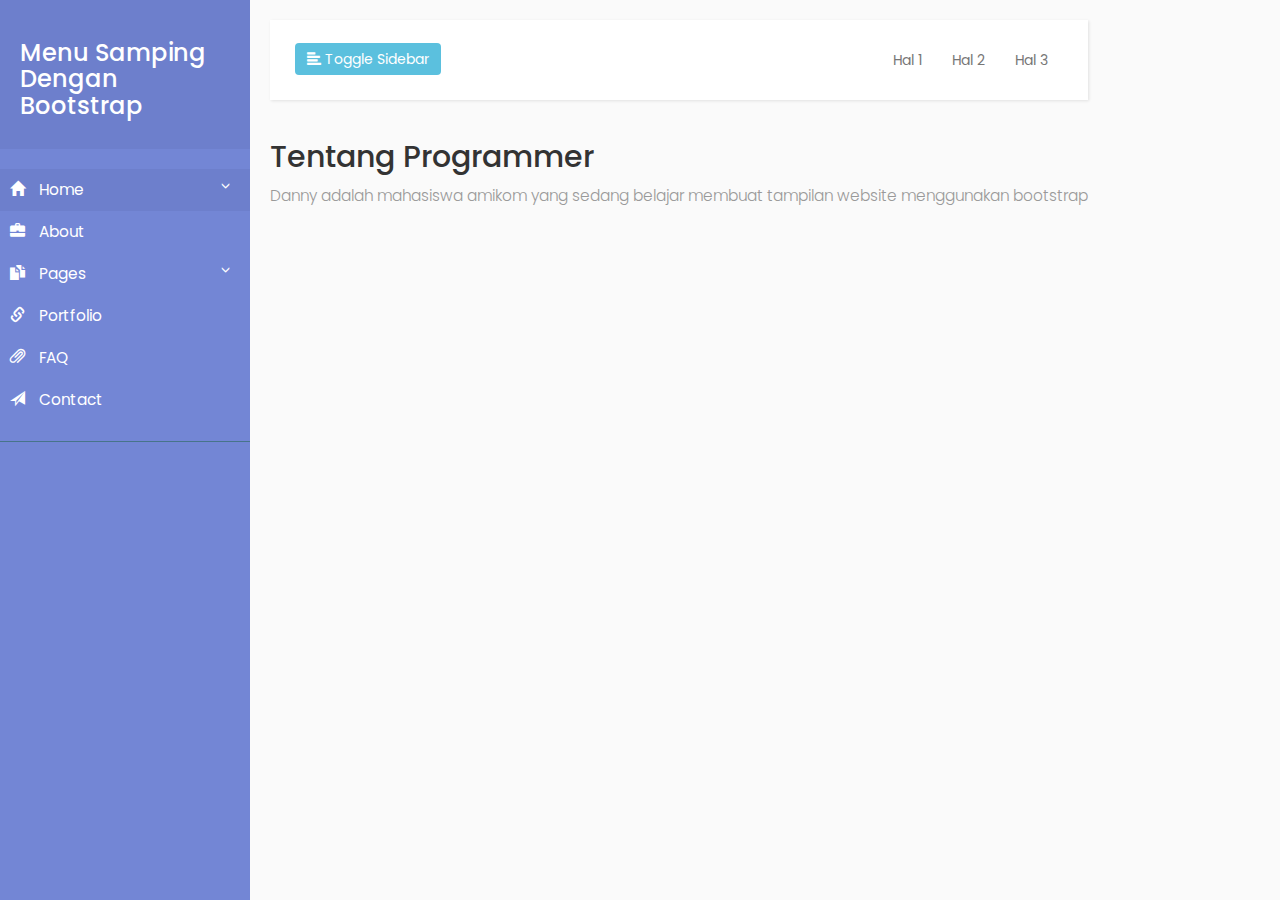
<file: kuis/about.html>
<!DOCTYPE html>
<html>
    <head>
        <meta charset="utf-8">
        <meta name="viewport" content="width=device-width, initial-scale=1.0">
        <meta http-equiv="X-UA-Compatible" content="IE=edge">

        <title>QUIS BOOTSTRAP</title>

         <!-- Bootstrap CSS CDN -->
        <link rel="stylesheet" href="https://maxcdn.bootstrapcdn.com/bootstrap/3.3.7/css/bootstrap.min.css">
        <!-- Our Custom CSS -->
        <link rel="stylesheet" href="style4.css">
    </head>
    <body>



        <div class="wrapper">
            <!-- Sidebar Holder -->
            <nav id="sidebar">
                <div class="sidebar-header">
                    <h3>Menu Samping Dengan Bootstrap</h3>
                    <strong>BS</strong>
                </div>

                <ul class="list-unstyled components">
                    <li class="active">
                        <a href="#homeSubmenu" data-toggle="collapse" aria-expanded="false">
                            <i class="glyphicon glyphicon-home"></i>
                            Home
                        </a>
                        <ul class="collapse list-unstyled" id="homeSubmenu">
                            <li><a href="home.html">Home 1</a></li>
                            <li><a href="home2.html">Home 2</a></li>
                            <li><a href="home3.html">Home 3</a></li>
                        </ul>
                    </li>
                    <li>
                        <a href="about.html">
                            <i class="glyphicon glyphicon-briefcase"></i>
                            About
                        </a>
                        <a href="#pageSubmenu" data-toggle="collapse" aria-expanded="false">
                            <i class="glyphicon glyphicon-duplicate"></i>
                            Pages
                        </a>
                        <ul class="collapse list-unstyled" id="pageSubmenu">
                            <li><a href="#">Page 1</a></li>
                            <li><a href="#">Page 2</a></li>
                            <li><a href="#">Page 3</a></li>
                        </ul>
                    </li>
                    <li>
                        <a href="#">
                            <i class="glyphicon glyphicon-link"></i>
                            Portfolio
                        </a>
                    </li>
                    <li>
                        <a href="#">
                            <i class="glyphicon glyphicon-paperclip"></i>
                            FAQ
                        </a>
                    </li>
                    <li>
                        <a href="contact.html">
                            <i class="glyphicon glyphicon-send"></i>
                            Contact
                        </a>
                    </li>
                </ul>

    
            </nav>

            <!-- Page Content Holder -->
            <div id="content">

                <nav class="navbar navbar-default">
                    <div class="container-fluid">

                        <div class="navbar-header">
                            <button type="button" id="sidebarCollapse" class="btn btn-info navbar-btn">
                                <i class="glyphicon glyphicon-align-left"></i>
                                <span>Toggle Sidebar</span>
                            </button>
                        </div>

                        <div class="collapse navbar-collapse" id="bs-example-navbar-collapse-1">
                            <ul class="nav navbar-nav navbar-right">
                                <li><a href="#">Hal 1</a></li>
                                <li><a href="#">Hal 2</a></li>
                                <li><a href="#">Hal 3</a></li>
                            </ul>
                        </div>
                    </div>
                </nav>

                <h2>Tentang Programmer</h2>
                <p> Danny adalah mahasiswa amikom yang sedang belajar membuat tampilan website menggunakan bootstrap</p>

				         </div>
        </div>





        <!-- jQuery CDN -->
         <script src="https://code.jquery.com/jquery-1.12.0.min.js"></script>
         <!-- Bootstrap Js CDN -->
         <script src="https://maxcdn.bootstrapcdn.com/bootstrap/3.3.7/js/bootstrap.min.js"></script>

         <script type="text/javascript">
             $(document).ready(function () {
                 $('#sidebarCollapse').on('click', function () {
                     $('#sidebar').toggleClass('active');
                 });
             });
         </script>
    </body>
</html>
</file>
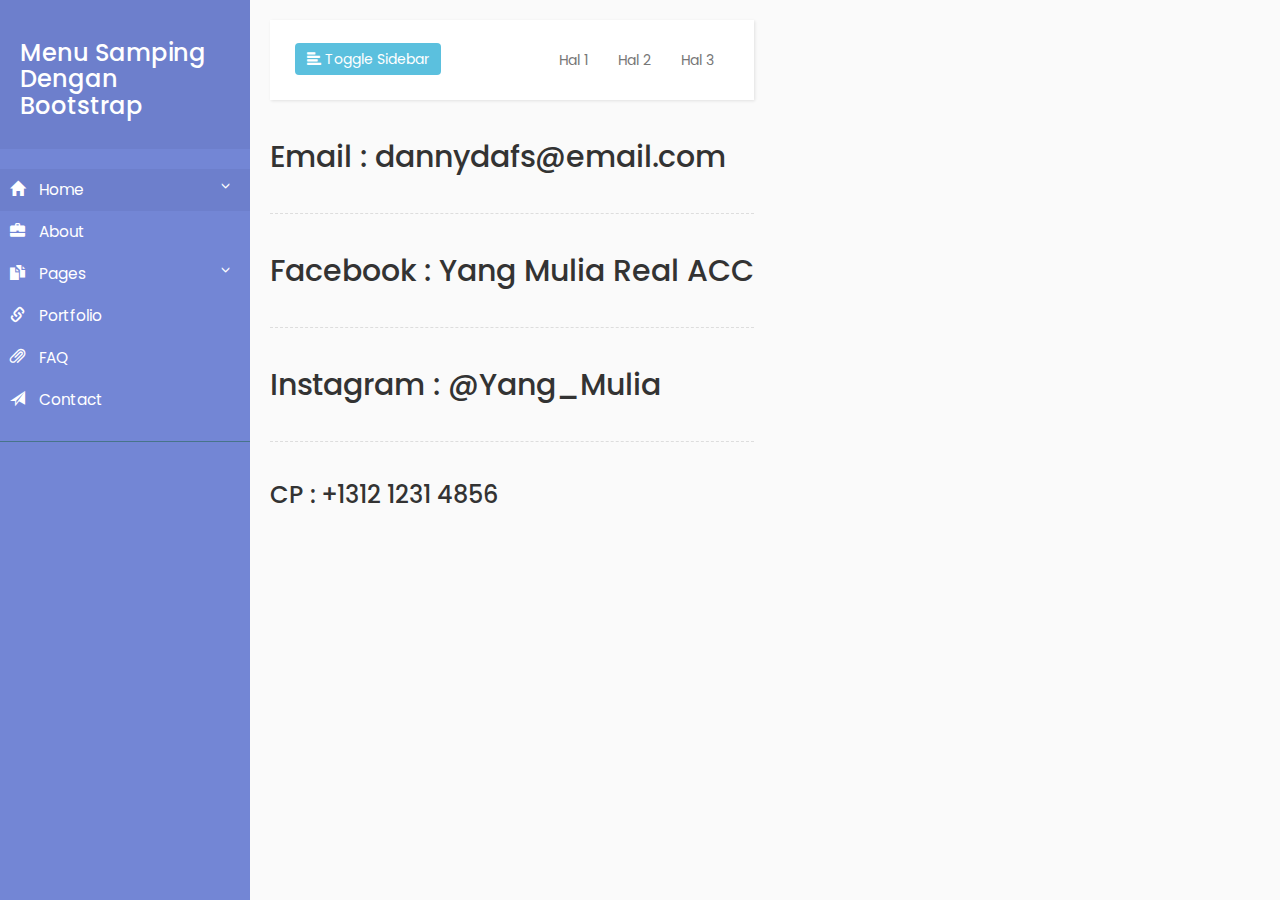
<file: kuis/contact.html>
<!DOCTYPE html>
<html>
    <head>
        <meta charset="utf-8">
        <meta name="viewport" content="width=device-width, initial-scale=1.0">
        <meta http-equiv="X-UA-Compatible" content="IE=edge">

        <title>QUIS BOOTSTRAP</title>

         <!-- Bootstrap CSS CDN -->
        <link rel="stylesheet" href="https://maxcdn.bootstrapcdn.com/bootstrap/3.3.7/css/bootstrap.min.css">
        <!-- Our Custom CSS -->
        <link rel="stylesheet" href="style4.css">
    </head>
    <body>



        <div class="wrapper">
            <!-- Sidebar Holder -->
            <nav id="sidebar">
                <div class="sidebar-header">
                    <h3>Menu Samping Dengan Bootstrap</h3>
                    <strong>BS</strong>
                </div>

                <ul class="list-unstyled components">
                    <li class="active">
                        <a href="#homeSubmenu" data-toggle="collapse" aria-expanded="false">
                            <i class="glyphicon glyphicon-home"></i>
                            Home
                        </a>
                        <ul class="collapse list-unstyled" id="homeSubmenu">
                            <li><a href="home.html">Home 1</a></li>
                            <li><a href="home2.html">Home 2</a></li>
                            <li><a href="home3.html">Home 3</a></li>
                        </ul>
                    </li>
                    <li>
                        <a href="about.html">
                            <i class="glyphicon glyphicon-briefcase"></i>
                            About
                        </a>
                        <a href="#pageSubmenu" data-toggle="collapse" aria-expanded="false">
                            <i class="glyphicon glyphicon-duplicate"></i>
                            Pages
                        </a>
                        <ul class="collapse list-unstyled" id="pageSubmenu">
                            <li><a href="#">Page 1</a></li>
                            <li><a href="#">Page 2</a></li>
                            <li><a href="#">Page 3</a></li>
                        </ul>
                    </li>
                    <li>
                        <a href="#">
                            <i class="glyphicon glyphicon-link"></i>
                            Portfolio
                        </a>
                    </li>
                    <li>
                        <a href="#">
                            <i class="glyphicon glyphicon-paperclip"></i>
                            FAQ
                        </a>
                    </li>
                    <li>
                        <a href="contact.html">
                            <i class="glyphicon glyphicon-send"></i>
                            Contact
                        </a>
                    </li>
                </ul>

    
            </nav>

            <!-- Page Content Holder -->
            <div id="content">

                <nav class="navbar navbar-default">
                    <div class="container-fluid">

                        <div class="navbar-header">
                            <button type="button" id="sidebarCollapse" class="btn btn-info navbar-btn">
                                <i class="glyphicon glyphicon-align-left"></i>
                                <span>Toggle Sidebar</span>
                            </button>
                        </div>

                        <div class="collapse navbar-collapse" id="bs-example-navbar-collapse-1">
                            <ul class="nav navbar-nav navbar-right">
                                <li><a href="#">Hal 1</a></li>
                                <li><a href="#">Hal 2</a></li>
                                <li><a href="#">Hal 3</a></li>
                            </ul>
                        </div>
                    </div>
                </nav>

                <h2>Email : dannydafs@email.com</h2>

                <div class="line"></div>

                <h2>Facebook : Yang Mulia Real ACC</h2>

                <div class="line"></div>

                <h2>Instagram : @Yang_Mulia</h2>

                <div class="line"></div>

                <h3>CP : +1312 1231 4856</h3>
            </div>
        </div>





        <!-- jQuery CDN -->
         <script src="https://code.jquery.com/jquery-1.12.0.min.js"></script>
         <!-- Bootstrap Js CDN -->
         <script src="https://maxcdn.bootstrapcdn.com/bootstrap/3.3.7/js/bootstrap.min.js"></script>

         <script type="text/javascript">
             $(document).ready(function () {
                 $('#sidebarCollapse').on('click', function () {
                     $('#sidebar').toggleClass('active');
                 });
             });
         </script>
    </body>
</html>
</file>
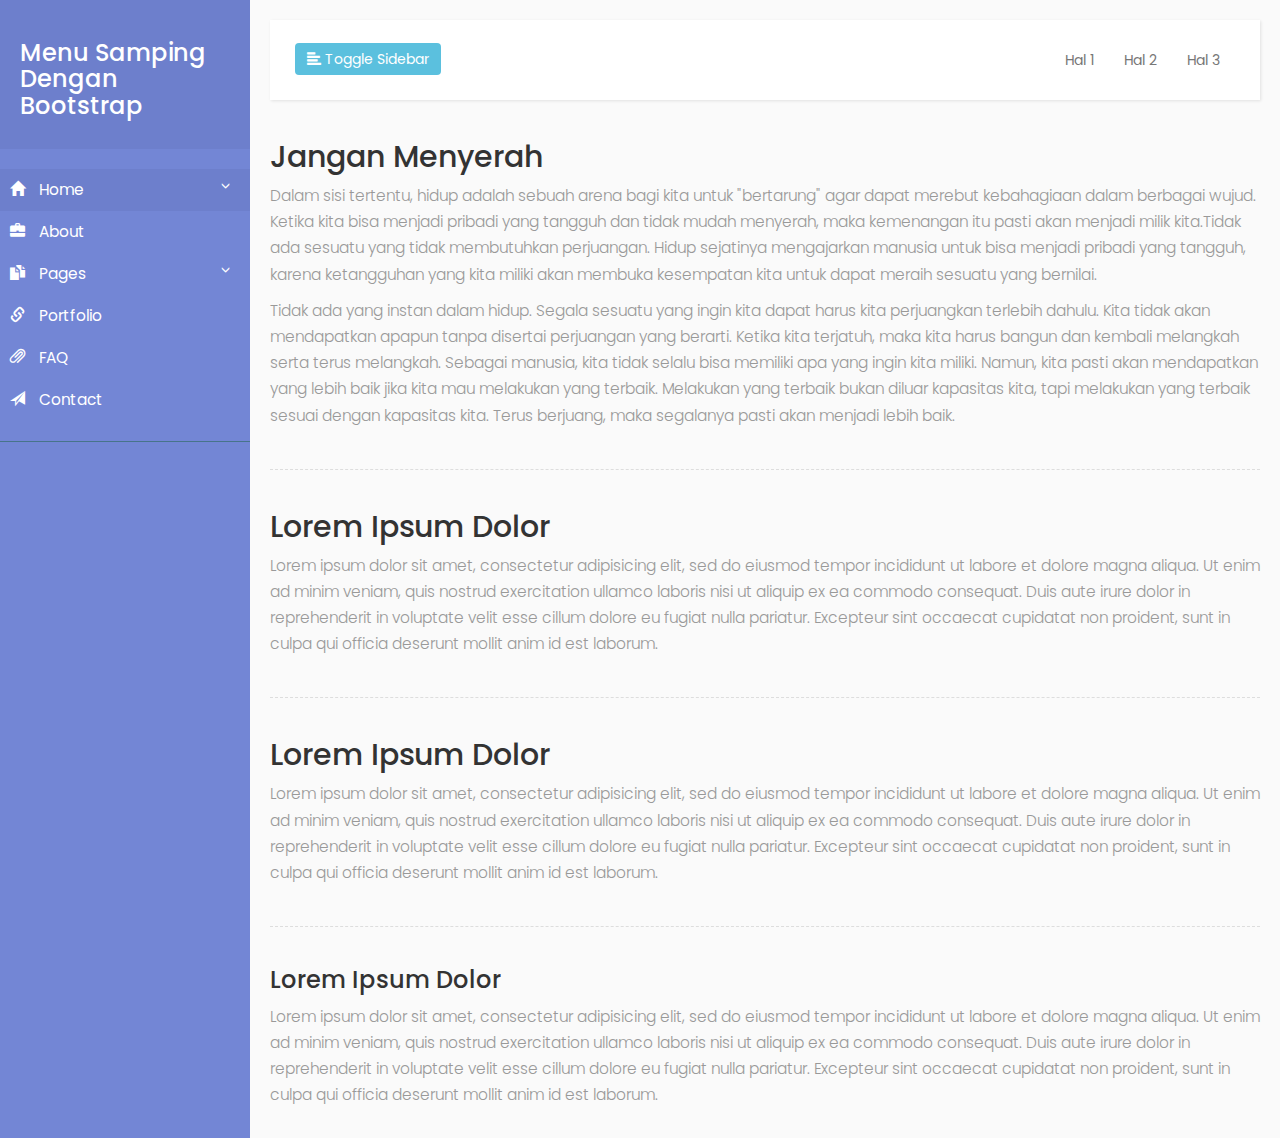
<file: kuis/home.html>
<!DOCTYPE html>
<html>
    <head>
        <meta charset="utf-8">
        <meta name="viewport" content="width=device-width, initial-scale=1.0">
        <meta http-equiv="X-UA-Compatible" content="IE=edge">

        <title>QUIS BOOTSTRAP</title>

         <!-- Bootstrap CSS CDN -->
        <link rel="stylesheet" href="https://maxcdn.bootstrapcdn.com/bootstrap/3.3.7/css/bootstrap.min.css">
        <!-- Our Custom CSS -->
        <link rel="stylesheet" href="style4.css">
    </head>
    <body>



        <div class="wrapper">
            <!-- Sidebar Holder -->
            <nav id="sidebar">
                <div class="sidebar-header">
                    <h3>Menu Samping Dengan Bootstrap</h3>
                    <strong>BS</strong>
                </div>

                <ul class="list-unstyled components">
                    <li class="active">
                        <a href="#homeSubmenu" data-toggle="collapse" aria-expanded="false">
                            <i class="glyphicon glyphicon-home"></i>
                            Home
                        </a>
                        <ul class="collapse list-unstyled" id="homeSubmenu">
                            <li><a href="home.html">Home 1</a></li>
                            <li><a href="home2.html">Home 2</a></li>
                            <li><a href="home3.html">Home 3</a></li>
                        </ul>
                    </li>
                    <li>
                        <a href="about.html">
                            <i class="glyphicon glyphicon-briefcase"></i>
                            About
                        </a>
                        <a href="#pageSubmenu" data-toggle="collapse" aria-expanded="false">
                            <i class="glyphicon glyphicon-duplicate"></i>
                            Pages
                        </a>
                        <ul class="collapse list-unstyled" id="pageSubmenu">
                            <li><a href="#">Page 1</a></li>
                            <li><a href="#">Page 2</a></li>
                            <li><a href="#">Page 3</a></li>
                        </ul>
                    </li>
                    <li>
                        <a href="#">
                            <i class="glyphicon glyphicon-link"></i>
                            Portfolio
                        </a>
                    </li>
                    <li>
                        <a href="#">
                            <i class="glyphicon glyphicon-paperclip"></i>
                            FAQ
                        </a>
                    </li>
                    <li>
                        <a href="contact.html">
                            <i class="glyphicon glyphicon-send"></i>
                            Contact
                        </a>
                    </li>
                </ul>

    
            </nav>

            <!-- Page Content Holder -->
            <div id="content">

                <nav class="navbar navbar-default">
                    <div class="container-fluid">

                        <div class="navbar-header">
                            <button type="button" id="sidebarCollapse" class="btn btn-info navbar-btn">
                                <i class="glyphicon glyphicon-align-left"></i>
                                <span>Toggle Sidebar</span>
                            </button>
                        </div>

                        <div class="collapse navbar-collapse" id="bs-example-navbar-collapse-1">
                            <ul class="nav navbar-nav navbar-right">
                                <li><a href="#">Hal 1</a></li>
                                <li><a href="#">Hal 2</a></li>
                                <li><a href="#">Hal 3</a></li>
                            </ul>
                        </div>
                    </div>
                </nav>

                <h2>Jangan Menyerah</h2>
                <p>Dalam sisi tertentu, hidup adalah sebuah arena bagi kita untuk "bertarung" agar dapat merebut kebahagiaan dalam berbagai wujud. Ketika kita bisa menjadi pribadi yang tangguh dan tidak mudah menyerah, maka kemenangan itu pasti akan menjadi milik kita.Tidak ada sesuatu yang tidak membutuhkan perjuangan. Hidup sejatinya mengajarkan manusia untuk bisa menjadi pribadi yang tangguh, karena ketangguhan yang kita miliki akan membuka kesempatan kita untuk dapat meraih sesuatu yang bernilai.
				</p>

				<p>Tidak ada yang instan dalam hidup. Segala sesuatu yang ingin kita dapat harus kita perjuangkan terlebih dahulu. Kita tidak akan mendapatkan apapun tanpa disertai perjuangan yang berarti. Ketika kita terjatuh, maka kita harus bangun dan kembali melangkah serta terus melangkah.
				Sebagai manusia, kita tidak selalu bisa memiliki apa yang ingin kita miliki. Namun, kita pasti akan mendapatkan yang lebih baik jika kita mau melakukan yang terbaik. Melakukan yang terbaik bukan diluar kapasitas kita, tapi melakukan yang terbaik sesuai dengan kapasitas kita. Terus berjuang, maka segalanya pasti akan menjadi lebih baik.</p>
				
                <div class="line"></div>

                <h2>Lorem Ipsum Dolor</h2>
                <p>Lorem ipsum dolor sit amet, consectetur adipisicing elit, sed do eiusmod tempor incididunt ut labore et dolore magna aliqua. Ut enim ad minim veniam, quis nostrud exercitation ullamco laboris nisi ut aliquip ex ea commodo consequat. Duis aute irure dolor in reprehenderit in voluptate velit esse cillum dolore eu fugiat nulla pariatur. Excepteur sint occaecat cupidatat non proident, sunt in culpa qui officia deserunt mollit anim id est laborum.</p>

                <div class="line"></div>

                <h2>Lorem Ipsum Dolor</h2>
                <p>Lorem ipsum dolor sit amet, consectetur adipisicing elit, sed do eiusmod tempor incididunt ut labore et dolore magna aliqua. Ut enim ad minim veniam, quis nostrud exercitation ullamco laboris nisi ut aliquip ex ea commodo consequat. Duis aute irure dolor in reprehenderit in voluptate velit esse cillum dolore eu fugiat nulla pariatur. Excepteur sint occaecat cupidatat non proident, sunt in culpa qui officia deserunt mollit anim id est laborum.</p>

                <div class="line"></div>

                <h3>Lorem Ipsum Dolor</h3>
                <p>Lorem ipsum dolor sit amet, consectetur adipisicing elit, sed do eiusmod tempor incididunt ut labore et dolore magna aliqua. Ut enim ad minim veniam, quis nostrud exercitation ullamco laboris nisi ut aliquip ex ea commodo consequat. Duis aute irure dolor in reprehenderit in voluptate velit esse cillum dolore eu fugiat nulla pariatur. Excepteur sint occaecat cupidatat non proident, sunt in culpa qui officia deserunt mollit anim id est laborum.</p>
            </div>
        </div>





        <!-- jQuery CDN -->
         <script src="https://code.jquery.com/jquery-1.12.0.min.js"></script>
         <!-- Bootstrap Js CDN -->
         <script src="https://maxcdn.bootstrapcdn.com/bootstrap/3.3.7/js/bootstrap.min.js"></script>

         <script type="text/javascript">
             $(document).ready(function () {
                 $('#sidebarCollapse').on('click', function () {
                     $('#sidebar').toggleClass('active');
                 });
             });
         </script>
    </body>
</html>
</file>
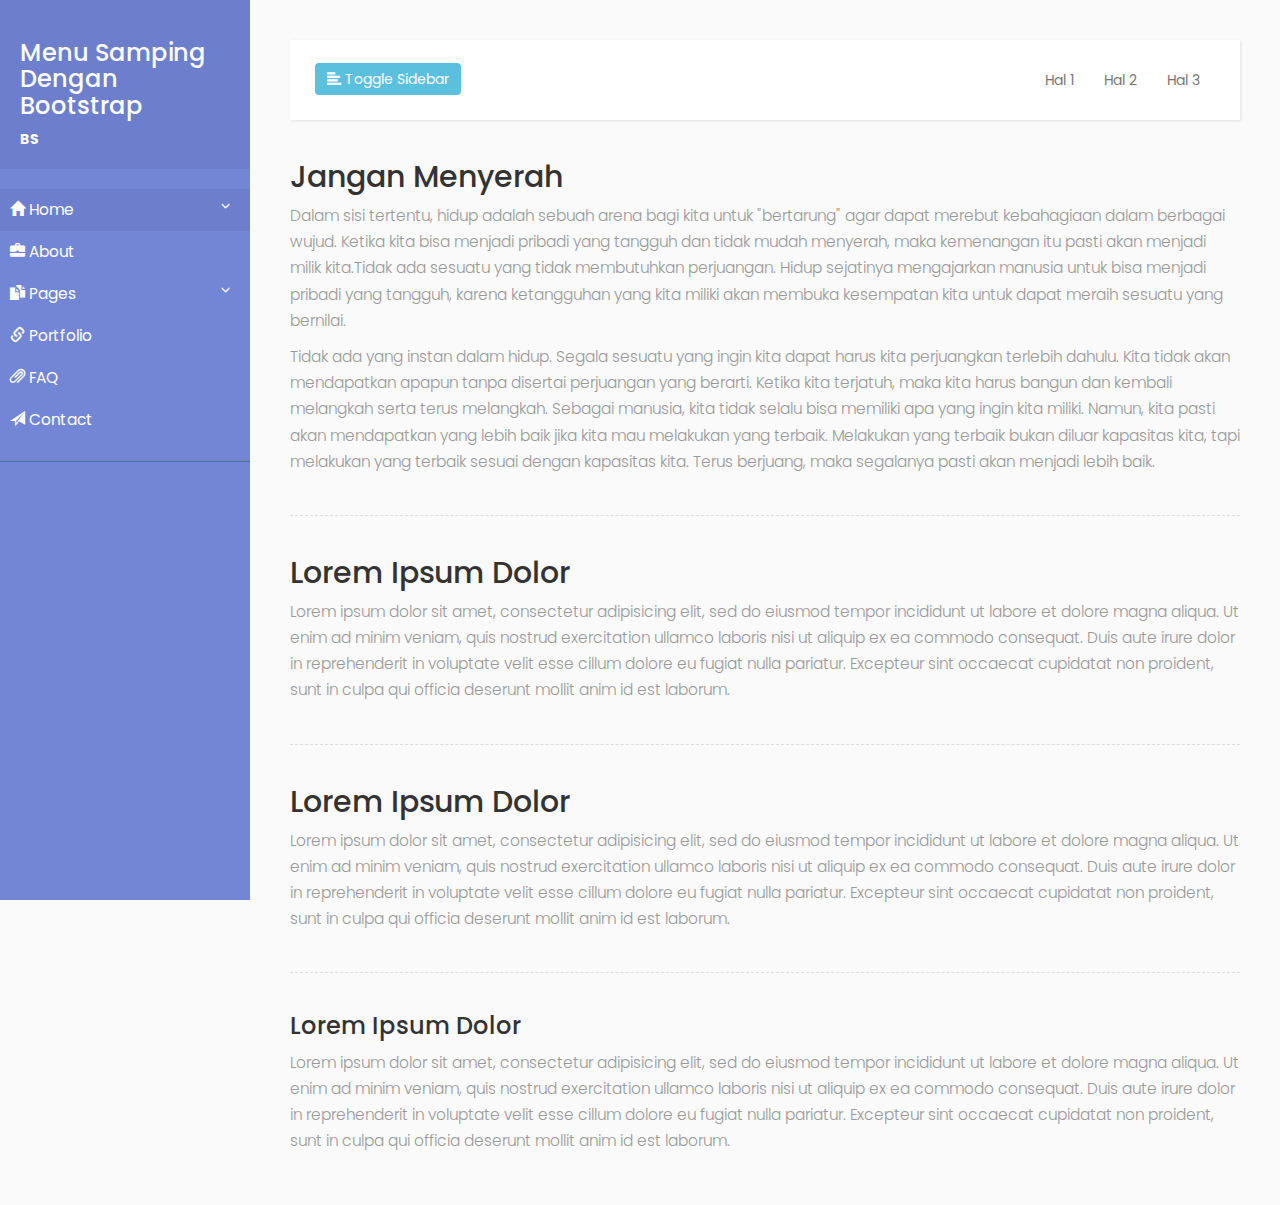
<file: kuis/home2.html>
<!DOCTYPE html>
<html>
    <head>
        <meta charset="utf-8">
        <meta name="viewport" content="width=device-width, initial-scale=1.0">
        <meta http-equiv="X-UA-Compatible" content="IE=edge">

        <title>QUIS BOOTSTRAP</title>

         <!-- Bootstrap CSS CDN -->
        <link rel="stylesheet" href="https://maxcdn.bootstrapcdn.com/bootstrap/3.3.7/css/bootstrap.min.css">
        <!-- Our Custom CSS -->
		<link rel="stylesheet" href="style2.css">
    </head>
    <body>



        <div class="wrapper">
            <!-- Sidebar Holder -->
            <nav id="sidebar">
                <div class="sidebar-header">
                    <h3>Menu Samping Dengan Bootstrap</h3>
                    <strong>BS</strong>
                </div>

                <ul class="list-unstyled components">
                    <li class="active">
                        <a href="#homeSubmenu" data-toggle="collapse" aria-expanded="false">
                            <i class="glyphicon glyphicon-home"></i>
                            Home
                        </a>
                        <ul class="collapse list-unstyled" id="homeSubmenu">
                            <li><a href="home.html">Home 1</a></li>
                            <li><a href="home2.html">Home 2</a></li>
                            <li><a href="home3.html">Home 3</a></li>
                        </ul>
                    </li>
                    <li>
                        <a href="about.html">
                            <i class="glyphicon glyphicon-briefcase"></i>
                            About
                        </a>
                        <a href="#pageSubmenu" data-toggle="collapse" aria-expanded="false">
                            <i class="glyphicon glyphicon-duplicate"></i>
                            Pages
                        </a>
                        <ul class="collapse list-unstyled" id="pageSubmenu">
                            <li><a href="#">Page 1</a></li>
                            <li><a href="#">Page 2</a></li>
                            <li><a href="#">Page 3</a></li>
                        </ul>
                    </li>
                    <li>
                        <a href="#">
                            <i class="glyphicon glyphicon-link"></i>
                            Portfolio
                        </a>
                    </li>
                    <li>
                        <a href="#">
                            <i class="glyphicon glyphicon-paperclip"></i>
                            FAQ
                        </a>
                    </li>
                    <li>
                        <a href="contact.html">
                            <i class="glyphicon glyphicon-send"></i>
                            Contact
                        </a>
                    </li>
                </ul>

    
            </nav>

            <!-- Page Content Holder -->
            <div id="content">

                <nav class="navbar navbar-default">
                    <div class="container-fluid">

                        <div class="navbar-header">
                            <button type="button" id="sidebarCollapse" class="btn btn-info navbar-btn">
                                <i class="glyphicon glyphicon-align-left"></i>
                                <span>Toggle Sidebar</span>
                            </button>
                        </div>

                        <div class="collapse navbar-collapse" id="bs-example-navbar-collapse-1">
                            <ul class="nav navbar-nav navbar-right">
                                <li><a href="#">Hal 1</a></li>
                                <li><a href="#">Hal 2</a></li>
                                <li><a href="#">Hal 3</a></li>
                            </ul>
                        </div>
                    </div>
                </nav>

                <h2>Jangan Menyerah</h2>
                <p>Dalam sisi tertentu, hidup adalah sebuah arena bagi kita untuk "bertarung" agar dapat merebut kebahagiaan dalam berbagai wujud. Ketika kita bisa menjadi pribadi yang tangguh dan tidak mudah menyerah, maka kemenangan itu pasti akan menjadi milik kita.Tidak ada sesuatu yang tidak membutuhkan perjuangan. Hidup sejatinya mengajarkan manusia untuk bisa menjadi pribadi yang tangguh, karena ketangguhan yang kita miliki akan membuka kesempatan kita untuk dapat meraih sesuatu yang bernilai.
				</p>

				<p>Tidak ada yang instan dalam hidup. Segala sesuatu yang ingin kita dapat harus kita perjuangkan terlebih dahulu. Kita tidak akan mendapatkan apapun tanpa disertai perjuangan yang berarti. Ketika kita terjatuh, maka kita harus bangun dan kembali melangkah serta terus melangkah.
				Sebagai manusia, kita tidak selalu bisa memiliki apa yang ingin kita miliki. Namun, kita pasti akan mendapatkan yang lebih baik jika kita mau melakukan yang terbaik. Melakukan yang terbaik bukan diluar kapasitas kita, tapi melakukan yang terbaik sesuai dengan kapasitas kita. Terus berjuang, maka segalanya pasti akan menjadi lebih baik.</p>
				
                <div class="line"></div>

                <h2>Lorem Ipsum Dolor</h2>
                <p>Lorem ipsum dolor sit amet, consectetur adipisicing elit, sed do eiusmod tempor incididunt ut labore et dolore magna aliqua. Ut enim ad minim veniam, quis nostrud exercitation ullamco laboris nisi ut aliquip ex ea commodo consequat. Duis aute irure dolor in reprehenderit in voluptate velit esse cillum dolore eu fugiat nulla pariatur. Excepteur sint occaecat cupidatat non proident, sunt in culpa qui officia deserunt mollit anim id est laborum.</p>

                <div class="line"></div>

                <h2>Lorem Ipsum Dolor</h2>
                <p>Lorem ipsum dolor sit amet, consectetur adipisicing elit, sed do eiusmod tempor incididunt ut labore et dolore magna aliqua. Ut enim ad minim veniam, quis nostrud exercitation ullamco laboris nisi ut aliquip ex ea commodo consequat. Duis aute irure dolor in reprehenderit in voluptate velit esse cillum dolore eu fugiat nulla pariatur. Excepteur sint occaecat cupidatat non proident, sunt in culpa qui officia deserunt mollit anim id est laborum.</p>

                <div class="line"></div>

                <h3>Lorem Ipsum Dolor</h3>
                <p>Lorem ipsum dolor sit amet, consectetur adipisicing elit, sed do eiusmod tempor incididunt ut labore et dolore magna aliqua. Ut enim ad minim veniam, quis nostrud exercitation ullamco laboris nisi ut aliquip ex ea commodo consequat. Duis aute irure dolor in reprehenderit in voluptate velit esse cillum dolore eu fugiat nulla pariatur. Excepteur sint occaecat cupidatat non proident, sunt in culpa qui officia deserunt mollit anim id est laborum.</p>
            </div>
        </div>





        <!-- jQuery CDN -->
         <script src="https://code.jquery.com/jquery-1.12.0.min.js"></script>
         <!-- Bootstrap Js CDN -->
         <script src="https://maxcdn.bootstrapcdn.com/bootstrap/3.3.7/js/bootstrap.min.js"></script>

         <script type="text/javascript">
             $(document).ready(function () {
                 $('#sidebarCollapse').on('click', function () {
                     $('#sidebar').toggleClass('active');
                 });
             });
         </script>
    </body>
</html>
</file>
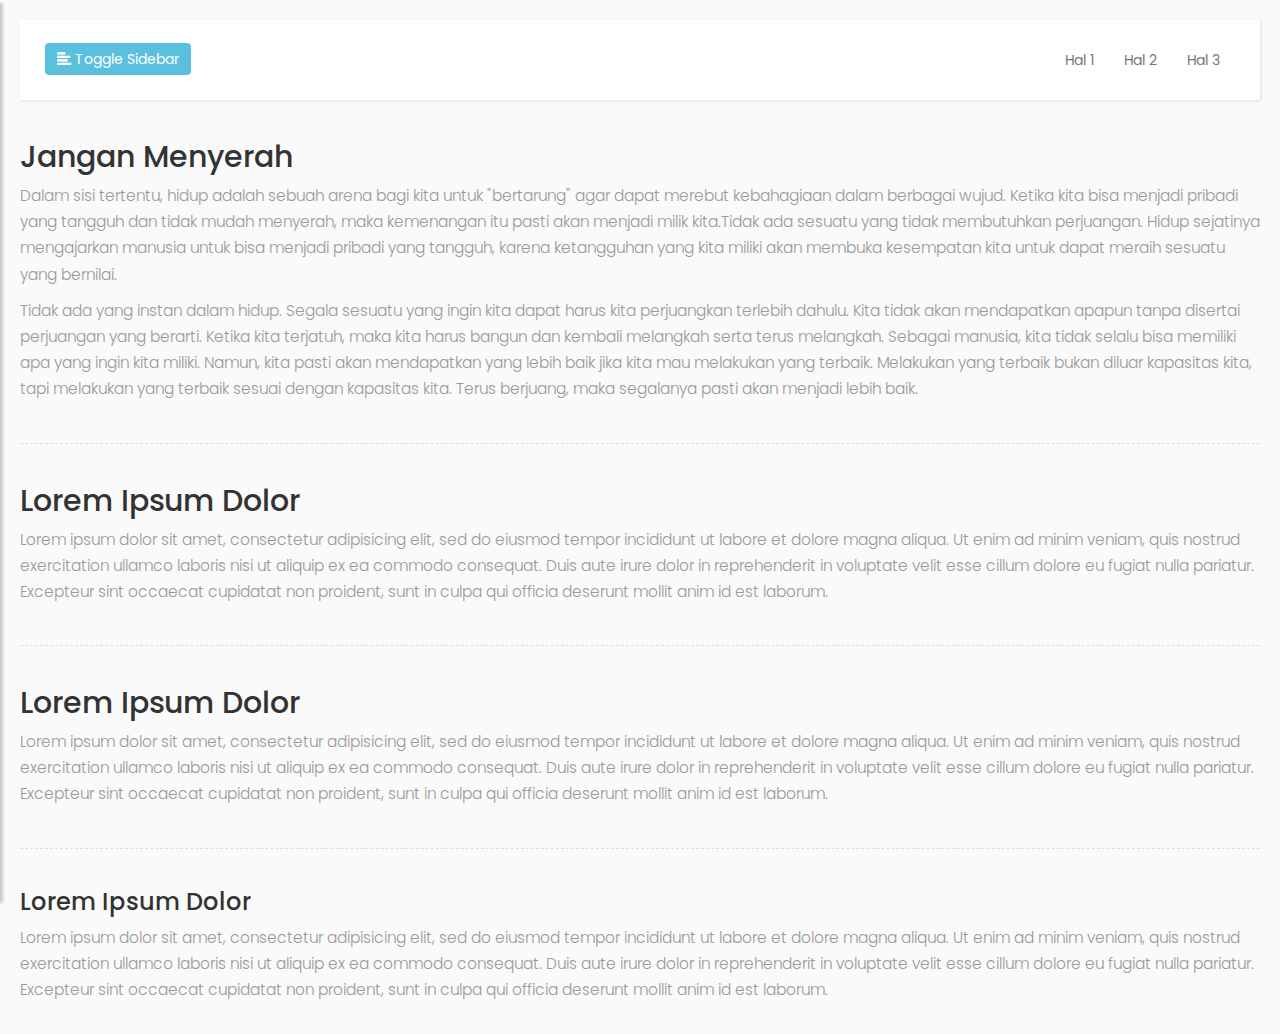
<file: kuis/home3.html>
<!DOCTYPE html>
<html>
    <head>
        <meta charset="utf-8">
        <meta name="viewport" content="width=device-width, initial-scale=1.0">
        <meta http-equiv="X-UA-Compatible" content="IE=edge">

        <title>QUIS BOOTSTRAP</title>

         <!-- Bootstrap CSS CDN -->
        <link rel="stylesheet" href="https://maxcdn.bootstrapcdn.com/bootstrap/3.3.7/css/bootstrap.min.css">
        <!-- Our Custom CSS -->
        <link rel="stylesheet" href="style3.css">
    </head>
    <body>



        <div class="wrapper">
            <!-- Sidebar Holder -->
            <nav id="sidebar">
                <div class="sidebar-header">
                    <h3>Menu Samping Dengan Bootstrap</h3>
                    <strong>BS</strong>
                </div>

                <ul class="list-unstyled components">
                    <li class="active">
                        <a href="#homeSubmenu" data-toggle="collapse" aria-expanded="false">
                            <i class="glyphicon glyphicon-home"></i>
                            Home
                        </a>
                        <ul class="collapse list-unstyled" id="homeSubmenu">
                            <li><a href="home.html">Home 1</a></li>
                            <li><a href="home2.html">Home 2</a></li>
                            <li><a href="home3.html">Home 3</a></li>
                        </ul>
                    </li>
                    <li>
                        <a href="about.html">
                            <i class="glyphicon glyphicon-briefcase"></i>
                            About
                        </a>
                        <a href="#pageSubmenu" data-toggle="collapse" aria-expanded="false">
                            <i class="glyphicon glyphicon-duplicate"></i>
                            Pages
                        </a>
                        <ul class="collapse list-unstyled" id="pageSubmenu">
                            <li><a href="#">Page 1</a></li>
                            <li><a href="#">Page 2</a></li>
                            <li><a href="#">Page 3</a></li>
                        </ul>
                    </li>
                    <li>
                        <a href="#">
                            <i class="glyphicon glyphicon-link"></i>
                            Portfolio
                        </a>
                    </li>
                    <li>
                        <a href="#">
                            <i class="glyphicon glyphicon-paperclip"></i>
                            FAQ
                        </a>
                    </li>
                    <li>
                        <a href="contact.html">
                            <i class="glyphicon glyphicon-send"></i>
                            Contact
                        </a>
                    </li>
                </ul>

    
            </nav>

            <!-- Page Content Holder -->
            <div id="content">

                <nav class="navbar navbar-default">
                    <div class="container-fluid">

                        <div class="navbar-header">
                            <button type="button" id="sidebarCollapse" class="btn btn-info navbar-btn">
                                <i class="glyphicon glyphicon-align-left"></i>
                                <span>Toggle Sidebar</span>
                            </button>
                        </div>

                        <div class="collapse navbar-collapse" id="bs-example-navbar-collapse-1">
                            <ul class="nav navbar-nav navbar-right">
                                <li><a href="#">Hal 1</a></li>
                                <li><a href="#">Hal 2</a></li>
                                <li><a href="#">Hal 3</a></li>
                            </ul>
                        </div>
                    </div>
                </nav>

                <h2>Jangan Menyerah</h2>
                <p>Dalam sisi tertentu, hidup adalah sebuah arena bagi kita untuk "bertarung" agar dapat merebut kebahagiaan dalam berbagai wujud. Ketika kita bisa menjadi pribadi yang tangguh dan tidak mudah menyerah, maka kemenangan itu pasti akan menjadi milik kita.Tidak ada sesuatu yang tidak membutuhkan perjuangan. Hidup sejatinya mengajarkan manusia untuk bisa menjadi pribadi yang tangguh, karena ketangguhan yang kita miliki akan membuka kesempatan kita untuk dapat meraih sesuatu yang bernilai.
				</p>

				<p>Tidak ada yang instan dalam hidup. Segala sesuatu yang ingin kita dapat harus kita perjuangkan terlebih dahulu. Kita tidak akan mendapatkan apapun tanpa disertai perjuangan yang berarti. Ketika kita terjatuh, maka kita harus bangun dan kembali melangkah serta terus melangkah.
				Sebagai manusia, kita tidak selalu bisa memiliki apa yang ingin kita miliki. Namun, kita pasti akan mendapatkan yang lebih baik jika kita mau melakukan yang terbaik. Melakukan yang terbaik bukan diluar kapasitas kita, tapi melakukan yang terbaik sesuai dengan kapasitas kita. Terus berjuang, maka segalanya pasti akan menjadi lebih baik.</p>
				
                <div class="line"></div>

                <h2>Lorem Ipsum Dolor</h2>
                <p>Lorem ipsum dolor sit amet, consectetur adipisicing elit, sed do eiusmod tempor incididunt ut labore et dolore magna aliqua. Ut enim ad minim veniam, quis nostrud exercitation ullamco laboris nisi ut aliquip ex ea commodo consequat. Duis aute irure dolor in reprehenderit in voluptate velit esse cillum dolore eu fugiat nulla pariatur. Excepteur sint occaecat cupidatat non proident, sunt in culpa qui officia deserunt mollit anim id est laborum.</p>

                <div class="line"></div>

                <h2>Lorem Ipsum Dolor</h2>
                <p>Lorem ipsum dolor sit amet, consectetur adipisicing elit, sed do eiusmod tempor incididunt ut labore et dolore magna aliqua. Ut enim ad minim veniam, quis nostrud exercitation ullamco laboris nisi ut aliquip ex ea commodo consequat. Duis aute irure dolor in reprehenderit in voluptate velit esse cillum dolore eu fugiat nulla pariatur. Excepteur sint occaecat cupidatat non proident, sunt in culpa qui officia deserunt mollit anim id est laborum.</p>

                <div class="line"></div>

                <h3>Lorem Ipsum Dolor</h3>
                <p>Lorem ipsum dolor sit amet, consectetur adipisicing elit, sed do eiusmod tempor incididunt ut labore et dolore magna aliqua. Ut enim ad minim veniam, quis nostrud exercitation ullamco laboris nisi ut aliquip ex ea commodo consequat. Duis aute irure dolor in reprehenderit in voluptate velit esse cillum dolore eu fugiat nulla pariatur. Excepteur sint occaecat cupidatat non proident, sunt in culpa qui officia deserunt mollit anim id est laborum.</p>
            </div>
        </div>





        <!-- jQuery CDN -->
         <script src="https://code.jquery.com/jquery-1.12.0.min.js"></script>
         <!-- Bootstrap Js CDN -->
         <script src="https://maxcdn.bootstrapcdn.com/bootstrap/3.3.7/js/bootstrap.min.js"></script>

         <script type="text/javascript">
             $(document).ready(function () {
                 $('#sidebarCollapse').on('click', function () {
                     $('#sidebar').toggleClass('active');
                 });
             });
         </script>
    </body>
</html>
</file>
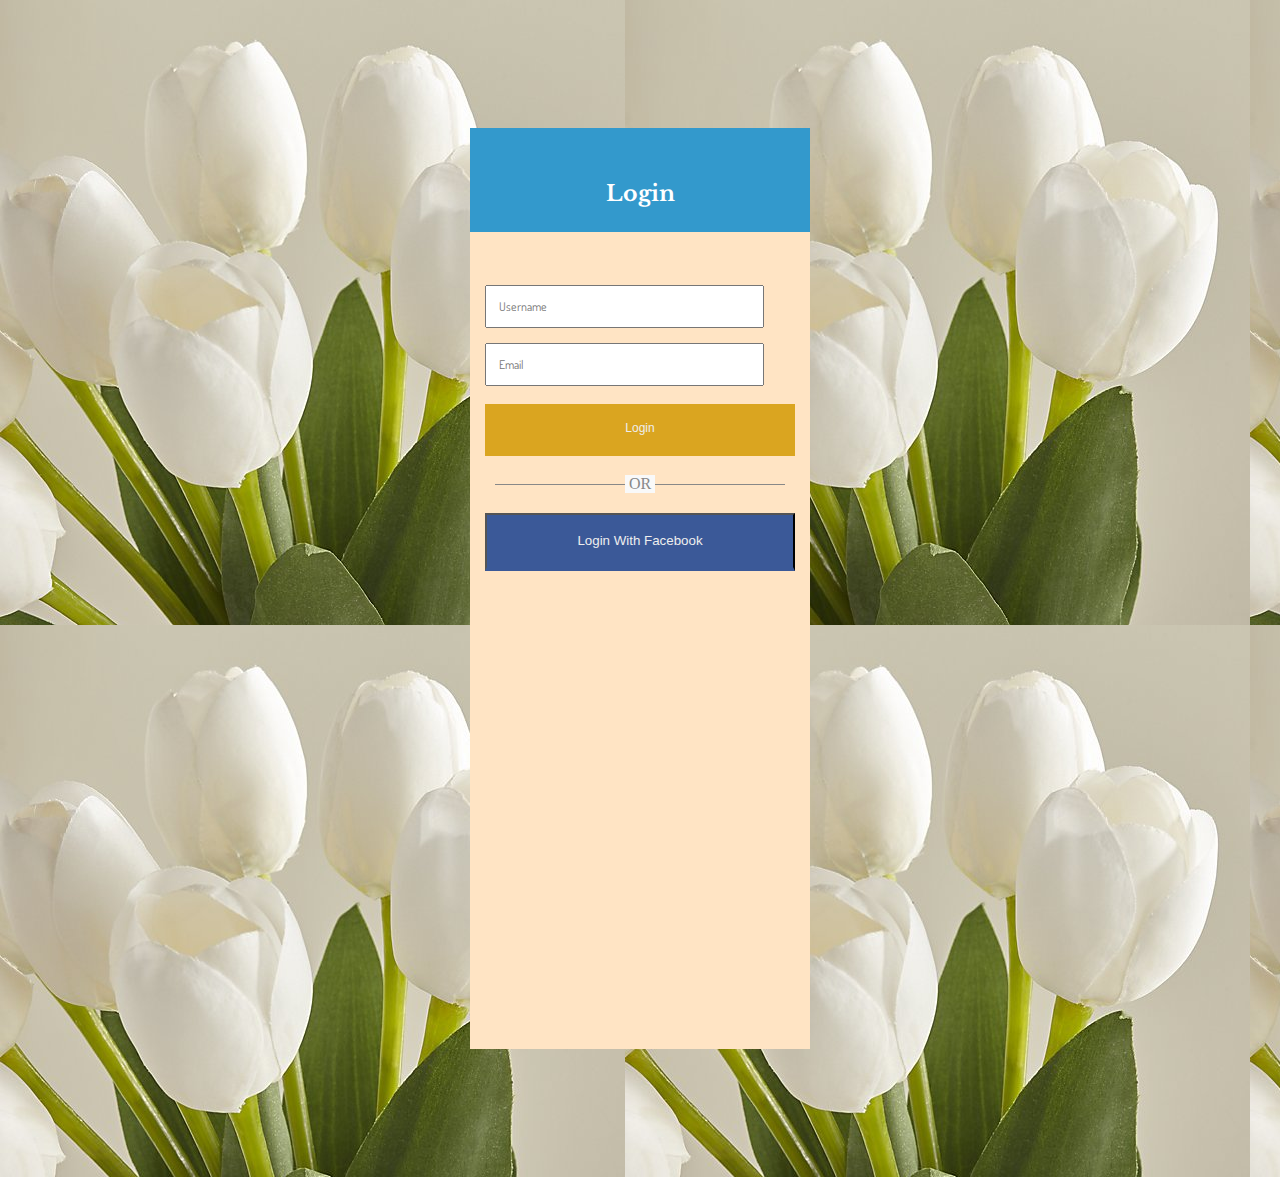
<file: pertemuan5/login.html>
<html>
	<head>
		<title>Login Form</title>
		<link rel="stylesheet" href="style.css">
		<link href="https://fonts.googleapis.com/css?family=Dosis|Libre+Baskerville|Quicksand" rel="stylesheet">
		<link rel="stylesheet" href="https://use.fontawesome.com/releases/v5.1.0/css/all.css" integrity="sha384-lKuwvrZot6UHsBSfcMvOkWwlCMgc0TaWr+30HWe3a4ltaBwTZhyTEggF5tJv8tbt" crossorigin="anonymous">
		<link rel="stylesheet" href="animate.css">
	</head>
	<body>
		<div class="login Animated slideInDown">
			<h3>  <i class="fas fa-stroopwafel fa-spin fa-5x"></i><br>Login</h3>
				<form action="">
					<input class="inputform" type="text" placeholder="Username">
					<input class="inputform" type="email" placeholder="Email">
					<input class="submitform"type="submit" value="Login">
					<div class="border-p"></div>
					<p>OR</p>
					<button><i class="fab fa-facebook"></i> Login With Facebook</button>
				</form>

				<iframe src="https://www.google.com/maps/embed?pb=!1m18!1m12!1m3!1d3953.3691662571846!2d110.41605711437606!3d-7.750611678995145!2m3!1f0!2f0!3f0!3m2!1i1024!2i768!4f13.1!3m3!1m2!1s0x2e7a5978ee5b8fa9%3A0xc3076270c6af50af!2sStadion+Maguwoharjo!5e0!3m2!1sid!2sid!4v1530264304829" width="340" height="450" frameborder="0" style="border:0" allowfullscreen></iframe>
		</div>
	</body>
</html>
</file>
<file: kuis/style4.css>
/*
    DEMO STYLE
*/
@import "https://fonts.googleapis.com/css?family=Poppins:300,400,500,600,700";


body {
    font-family: 'Poppins', sans-serif;
    background: #fafafa;
}

p {
    font-family: 'Poppins', sans-serif;
    font-size: 1.1em;
    font-weight: 300;
    line-height: 1.7em;
    color: #999;
}

a, a:hover, a:focus {
    color: inherit;
    text-decoration: none;
    transition: all 0.3s;
}

.navbar {
    padding: 15px 10px;
    background: #fff;
    border: none;
    border-radius: 0;
    margin-bottom: 40px;
    box-shadow: 1px 1px 3px rgba(0, 0, 0, 0.1);
}

.navbar-btn {
    box-shadow: none;
    outline: none !important;
    border: none;
}

.line {
    width: 100%;
    height: 1px;
    border-bottom: 1px dashed #ddd;
    margin: 40px 0;
}

i, span {
    display: inline-block;
}

/* ---------------------------------------------------
    SIDEBAR STYLE
----------------------------------------------------- */
.wrapper {
    display: flex;
    align-items: stretch;
}

#sidebar {
    min-width: 250px;
    max-width: 250px;
    background: #7386D5;
    color: #fff;
    transition: all 0.3s;
}

#sidebar.active {
    min-width: 80px;
    max-width: 80px;
    text-align: center;
}

#sidebar.active .sidebar-header h3, #sidebar.active .CTAs {
    display: none;
}

#sidebar.active .sidebar-header strong {
    display: block;
}

#sidebar ul li a {
    text-align: left;
}

#sidebar.active ul li a {
    padding: 20px 10px;
    text-align: center;
    font-size: 0.85em;
}

#sidebar.active ul li a i {
    margin-right:  0;
    display: block;
    font-size: 1.8em;
    margin-bottom: 5px;
}

#sidebar.active ul ul a {
    padding: 10px !important;
}

#sidebar.active a[aria-expanded="false"]::before, #sidebar.active a[aria-expanded="true"]::before {
    top: auto;
    bottom: 5px;
    right: 50%;
    -webkit-transform: translateX(50%);
    -ms-transform: translateX(50%);
    transform: translateX(50%);
}

#sidebar .sidebar-header {
    padding: 20px;
    background: #6d7fcc;
}

#sidebar .sidebar-header strong {
    display: none;
    font-size: 1.8em;
}

#sidebar ul.components {
    padding: 20px 0;
    border-bottom: 1px solid #47748b;
}

#sidebar ul li a {
    padding: 10px;
    font-size: 1.1em;
    display: block;
}
#sidebar ul li a:hover {
    color: #7386D5;
    background: #fff;
}
#sidebar ul li a i {
    margin-right: 10px;
}

#sidebar ul li.active > a, a[aria-expanded="true"] {
    color: #fff;
    background: #6d7fcc;
}


a[data-toggle="collapse"] {
    position: relative;
}

a[aria-expanded="false"]::before, a[aria-expanded="true"]::before {
    content: '\e259';
    display: block;
    position: absolute;
    right: 20px;
    font-family: 'Glyphicons Halflings';
    font-size: 0.6em;
}
a[aria-expanded="true"]::before {
    content: '\e260';
}


ul ul a {
    font-size: 0.9em !important;
    padding-left: 30px !important;
    background: #6d7fcc;
}

ul.CTAs {
    padding: 20px;
}

ul.CTAs a {
    text-align: center;
    font-size: 0.9em !important;
    display: block;
    border-radius: 5px;
    margin-bottom: 5px;
}

a.download {
    background: #fff;
    color: #7386D5;
}

a.article, a.article:hover {
    background: #6d7fcc !important;
    color: #fff !important;
}



/* ---------------------------------------------------
    CONTENT STYLE
----------------------------------------------------- */
#content {
    padding: 20px;
    min-height: 100vh;
    transition: all 0.3s;
}


/* ---------------------------------------------------
    MEDIAQUERIES
----------------------------------------------------- */
@media (max-width: 768px) {
    #sidebar {
        min-width: 80px;
        max-width: 80px;
        text-align: center;
        margin-left: -80px !important ;
    }
    a[aria-expanded="false"]::before, a[aria-expanded="true"]::before {
        top: auto;
        bottom: 5px;
        right: 50%;
        -webkit-transform: translateX(50%);
        -ms-transform: translateX(50%);
        transform: translateX(50%);
    }
    #sidebar.active {
        margin-left: 0 !important;
    }

    #sidebar .sidebar-header h3, #sidebar .CTAs {
        display: none;
    }

    #sidebar .sidebar-header strong {
        display: block;
    }

    #sidebar ul li a {
        padding: 20px 10px;
    }

    #sidebar ul li a span {
        font-size: 0.85em;
    }
    #sidebar ul li a i {
        margin-right:  0;
        display: block;
    }

    #sidebar ul ul a {
        padding: 10px !important;
    }

    #sidebar ul li a i {
        font-size: 1.3em;
    }
    #sidebar {
        margin-left: 0;
    }
    #sidebarCollapse span {
        display: none;
    }
}
</file>
<file: kuis/style2.css>
/*
    DEMO STYLE
*/
@import "https://fonts.googleapis.com/css?family=Poppins:300,400,500,600,700";


body {
    font-family: 'Poppins', sans-serif;
    background: #fafafa;
}

p {
    font-family: 'Poppins', sans-serif;
    font-size: 1.1em;
    font-weight: 300;
    line-height: 1.7em;
    color: #999;
}

a, a:hover, a:focus {
    color: inherit;
    text-decoration: none;
    transition: all 0.3s;
}

.navbar {
    padding: 15px 10px;
    background: #fff;
    border: none;
    border-radius: 0;
    margin-bottom: 40px;
    box-shadow: 1px 1px 3px rgba(0, 0, 0, 0.1);
}

.navbar-btn {
    box-shadow: none;
    outline: none !important;
    border: none;
}

.line {
    width: 100%;
    height: 1px;
    border-bottom: 1px dashed #ddd;
    margin: 40px 0;
}

/* ---------------------------------------------------
    SIDEBAR STYLE
----------------------------------------------------- */
#sidebar {
    width: 250px;
    position: fixed;
    top: 0;
    left: 0;
    height: 100vh;
    z-index: 999;
    background: #7386D5;
    color: #fff;
    transition: all 0.3s;
}

#sidebar.active {
    margin-left: -250px;
}

#sidebar .sidebar-header {
    padding: 20px;
    background: #6d7fcc;
}

#sidebar ul.components {
    padding: 20px 0;
    border-bottom: 1px solid #47748b;
}

#sidebar ul p {
    color: #fff;
    padding: 10px;
}

#sidebar ul li a {
    padding: 10px;
    font-size: 1.1em;
    display: block;
}
#sidebar ul li a:hover {
    color: #7386D5;
    background: #fff;
}

#sidebar ul li.active > a, a[aria-expanded="true"] {
    color: #fff;
    background: #6d7fcc;
}


a[data-toggle="collapse"] {
    position: relative;
}

a[aria-expanded="false"]::before, a[aria-expanded="true"]::before {
    content: '\e259';
    display: block;
    position: absolute;
    right: 20px;
    font-family: 'Glyphicons Halflings';
    font-size: 0.6em;
}
a[aria-expanded="true"]::before {
    content: '\e260';
}


ul ul a {
    font-size: 0.9em !important;
    padding-left: 30px !important;
    background: #6d7fcc;
}

ul.CTAs {
    padding: 20px;
}

ul.CTAs a {
    text-align: center;
    font-size: 0.9em !important;
    display: block;
    border-radius: 5px;
    margin-bottom: 5px;
}
a.download {
    background: #fff;
    color: #7386D5;
}
a.article, a.article:hover {
    background: #6d7fcc !important;
    color: #fff !important;
}


/* ---------------------------------------------------
    CONTENT STYLE
----------------------------------------------------- */
#content {
    width: calc(100% - 250px);
    padding: 40px;
    min-height: 100vh;
    transition: all 0.3s;
    position: absolute;
    top: 0;
    right: 0;
}
#content.active {
    width: 100%;
}


/* ---------------------------------------------------
    MEDIAQUERIES
----------------------------------------------------- */
@media (max-width: 768px) {
    #sidebar {
        margin-left: -250px;
    }
    #sidebar.active {
        margin-left: 0;
    }
    #content {
        width: 100%;
    }
    #content.active {
        width: calc(100% - 250px);
    }
    #sidebarCollapse span {
        display: none;
    }
}
</file>
<file: kuis/style3.css>
/*
    DEMO STYLE
*/
@import "https://fonts.googleapis.com/css?family=Poppins:300,400,500,600,700";


body {
    font-family: 'Poppins', sans-serif;
    background: #fafafa;
}

p {
    font-family: 'Poppins', sans-serif;
    font-size: 1.1em;
    font-weight: 300;
    line-height: 1.7em;
    color: #999;
}

a, a:hover, a:focus {
    color: inherit;
    text-decoration: none;
    transition: all 0.3s;
}

.navbar {
    padding: 15px 10px;
    background: #fff;
    border: none;
    border-radius: 0;
    margin-bottom: 40px;
    box-shadow: 1px 1px 3px rgba(0, 0, 0, 0.1);
}

.navbar-btn {
    box-shadow: none;
    outline: none !important;
    border: none;
}

.line {
    width: 100%;
    height: 1px;
    border-bottom: 1px dashed #ddd;
    margin: 40px 0;
}

/* ---------------------------------------------------
    SIDEBAR STYLE
----------------------------------------------------- */
#sidebar {
    width: 250px;
    position: fixed;
    top: 0;
    left: -250px;
    height: 100vh;
    z-index: 999;
    background: #7386D5;
    color: #fff;
    transition: all 0.3s;
    overflow-y: scroll;
    box-shadow: 3px 3px 3px rgba(0, 0, 0, 0.2);
}

#sidebar.active {
    left: 0;
}

#dismiss {
    width: 35px;
    height: 35px;
    line-height: 35px;
    text-align: center;
    background: #7386D5;
    position: absolute;
    top: 10px;
    right: 10px;
    cursor: pointer;
    -webkit-transition: all 0.3s;
    -o-transition: all 0.3s;
    transition: all 0.3s;
}
#dismiss:hover {
    background: #fff;
    color: #7386D5;
}

.overlay {
    position: fixed;
    width: 100vw;
    height: 100vh;
    background: rgba(0, 0, 0, 0.7);
    z-index: 998;
    display: none;
}

#sidebar .sidebar-header {
    padding: 20px;
    background: #6d7fcc;
}

#sidebar ul.components {
    padding: 20px 0;
    border-bottom: 1px solid #47748b;
}

#sidebar ul p {
    color: #fff;
    padding: 10px;
}

#sidebar ul li a {
    padding: 10px;
    font-size: 1.1em;
    display: block;
}
#sidebar ul li a:hover {
    color: #7386D5;
    background: #fff;
}

#sidebar ul li.active > a, a[aria-expanded="true"] {
    color: #fff;
    background: #6d7fcc;
}


a[data-toggle="collapse"] {
    position: relative;
}

a[aria-expanded="false"]::before, a[aria-expanded="true"]::before {
    content: '\e259';
    display: block;
    position: absolute;
    right: 20px;
    font-family: 'Glyphicons Halflings';
    font-size: 0.6em;
}
a[aria-expanded="true"]::before {
    content: '\e260';
}


ul ul a {
    font-size: 0.9em !important;
    padding-left: 30px !important;
    background: #6d7fcc;
}

ul.CTAs {
    padding: 20px;
}

ul.CTAs a {
    text-align: center;
    font-size: 0.9em !important;
    display: block;
    border-radius: 5px;
    margin-bottom: 5px;
}
a.download {
    background: #fff;
    color: #7386D5;
}
a.article, a.article:hover {
    background: #6d7fcc !important;
    color: #fff !important;
}


/* ---------------------------------------------------
    CONTENT STYLE
----------------------------------------------------- */
#content {
    width: 100%;
    padding: 20px;
    min-height: 100vh;
    transition: all 0.3s;
    position: absolute;
    top: 0;
    right: 0;
}
</file>
<file: pertemuan5/style.css>
body{
	margin:0;
	padding:0;
	background-image:url('tulip3.jpg');
}
.Login{
	max-width:340px;
	margin:10% auto;
	background:#ffe4c4;
}
.Login h3{
	text-align:center;
	padding:25px 10px;
	background-color:#3399cc;
	color:#fff;
	font-size:22px;
	font-family: 'Libre Baskerville', serif;
}

form{
	padding:0;
	margin:auto;
	padding:15px;
}

.inputform{
	width:90%;
	padding:1em;
	margin-top:1.3em;
	color:#3399cc;
	font-size:12px;
	font-family: 'Dosis', sans-serif;
}
.submitform{
	width:100%;
	padding:1.4em;
	margin:1.5em 0;
	color:#888;
	background-color:#daa520;
	border:none;
	color:#eee;
	border-bottom:4px solid transparent;
	font-size:12px;
}
.submitform:hover{
	opacity:0.8;
	border-color:#00adb1;
}

form p{
	text-align:center;
	color:#888;
	width:30px;
	margin:10px auto 0;
	background:#f9f9f9;
	position: relative;
	bottom:20px;
}

.border-p{
	border-top:1px solid #888;
	margin:10px 10px;
}

button{
	background-color:#3b5998;
	width:100%;
	padding:1.4em;
	margin-bottom:1em;
	color:#888;\
	border:none;
	color:#eee;
	border-bottom:4px solid transparent;
}

button:hover{
	opacity:0.9;
	border-color:#3b3998;
}
</file>
